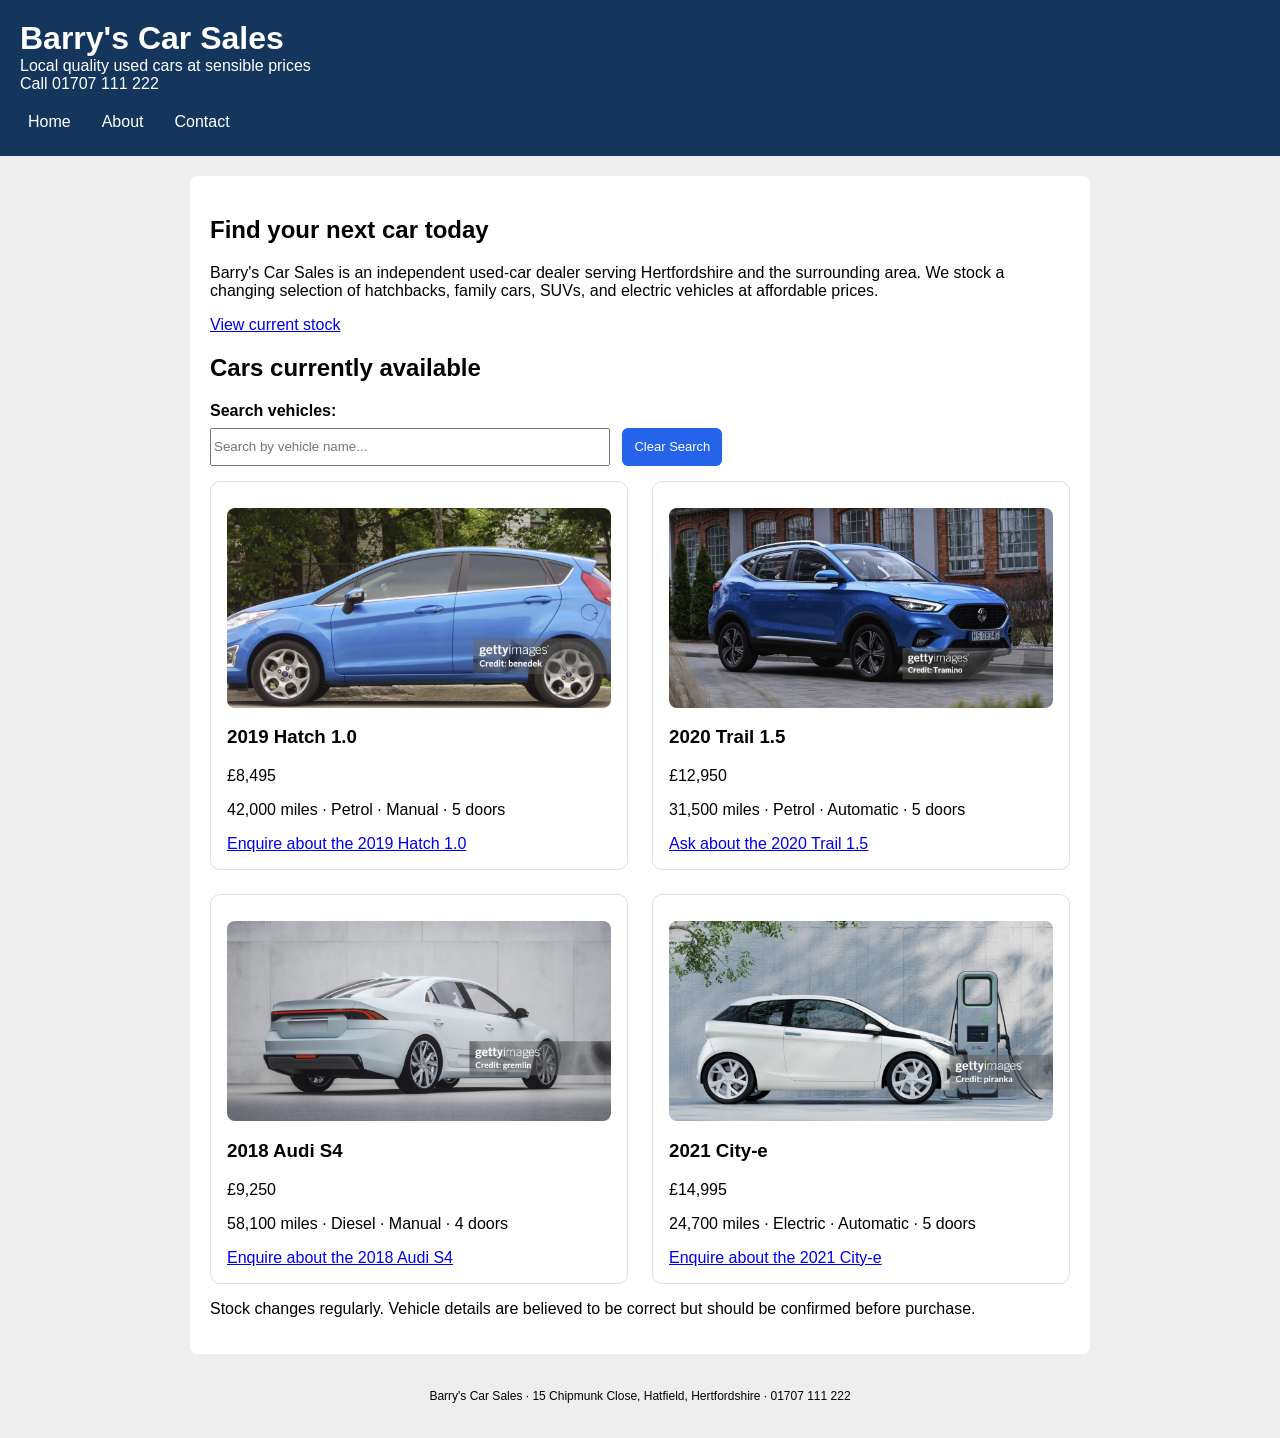
<file: improved-website/index.html>
<!DOCTYPE html>
<html lang="en">
<head>
    <meta charset="utf-8">
    <title>Barry's Car Sales</title>
    <link rel="stylesheet" href="styles.css">
    <script src="script.js" defer></script>
</head>
<body>
<header>
    <div>
        <div>
            <h1>Barry's Car Sales</h1>
            <div>Local quality used cars at sensible prices</div>
        </div>
        <div>Call 01707 111 222</div>
    </div>
    <nav>
        <a href="index.html">Home</a>
        <a href="about.html">About</a>
        <a href="enquiry.html">Contact</a>
    </nav>
</header>

<main>
    <section>
        <h2>Find your next car today</h2>
        <p>Barry's Car Sales is an independent used-car dealer serving Hertfordshire and the surrounding area. We stock a changing selection of hatchbacks, family cars, SUVs, and electric vehicles at affordable prices.</p>
        <a href="#cars">View current stock</a>
    </section>

    <h2 id="cars">Cars currently available</h2>
    <label for="vehicle-search">Search vehicles:</label>
    <input
        type="search"
        id="vehicle-search"
        placeholder="Search by vehicle name..."
    >
    <button type="button" id="clear-search">Clear Search</button>
    <p id="no-results" hidden>
        No vehicles found. Try another search.
    </p>

    <div class="vehicle-list">
        <div class="vehicle-card">
            <img src="hatchback.jpg" alt="2019 hatchback car for sale">
            <h3>2019 Hatch 1.0</h3>
            <div>£8,495</div>
            <p>42,000 miles · Petrol · Manual · 5 doors</p>
            <a href="enquiry.html?car=hatch">Enquire about the 2019 Hatch 1.0</a>
        </div>

        <div class="vehicle-card">
            <img src="suv.jpg" alt="A blue SUV for sale">
            <h3>2020 Trail 1.5</h3>
            <div>£12,950</div>
            <p>31,500 miles · Petrol · Automatic · 5 doors</p>
            <a href="enquiry.html?car=trail">Ask about the 2020 Trail 1.5</a>
        </div>

        <div class="vehicle-card">
            <img src="saloon.jpg" alt="2018 Audi S4 saloon car for sale">
            <h3>2018 Audi S4</h3>
            <div>£9,250</div>
            <p>58,100 miles · Diesel · Manual · 4 doors</p>
            <a href="enquiry.html?car=audi">Enquire about the 2018 Audi S4</a>
        </div>

        <div class="vehicle-card">
            <img src="electric.jpg" alt="White electric car connected to a charging point">
            <h3>2021 City-e</h3>
            <div>£14,995</div>
            <p>24,700 miles · Electric · Automatic · 5 doors</p>
            <a href="enquiry.html?car=city">Enquire about the 2021 City-e</a>
        </div>
    </div>

    <p>Stock changes regularly. Vehicle details are believed to be correct but should be confirmed before purchase.</p>
</main>

<footer>
    Barry's Car Sales · 15 Chipmunk Close, Hatfield, Hertfordshire · 01707 111 222
</footer>
</body>
</html>
</file>
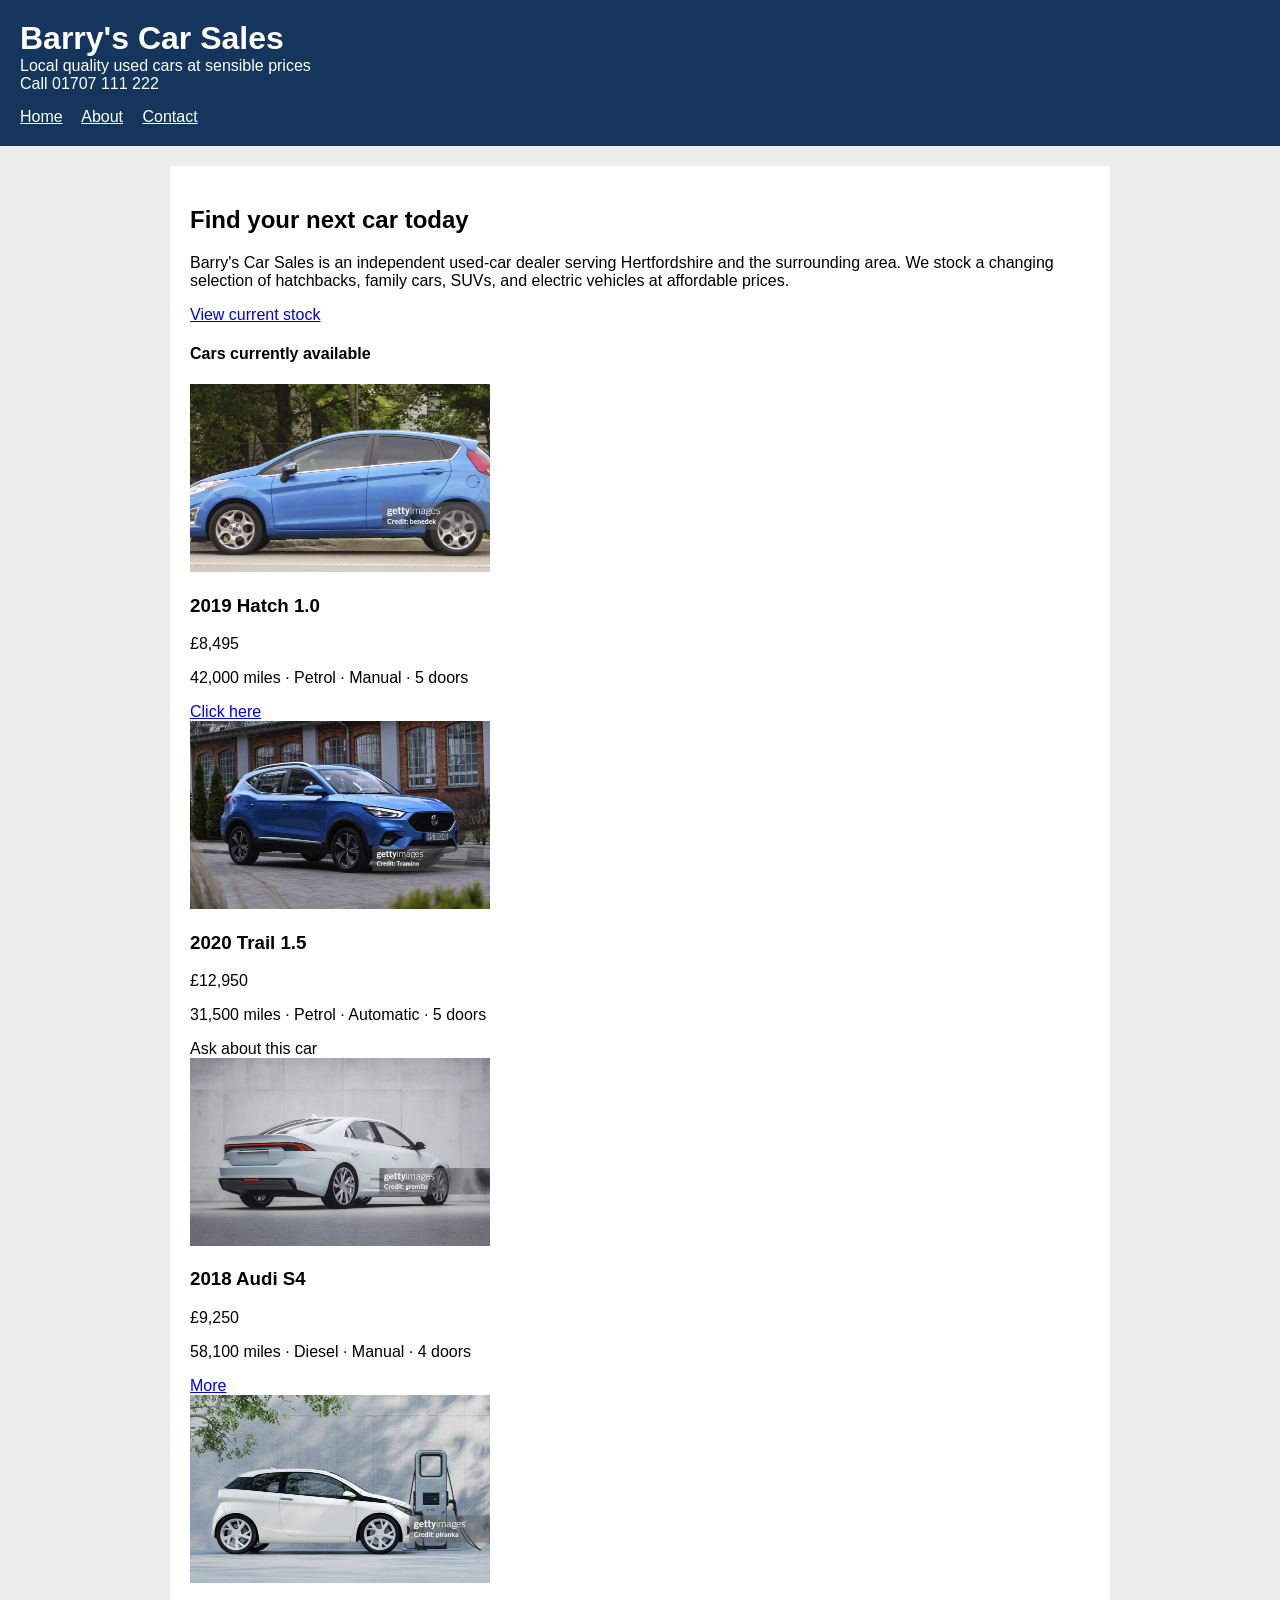
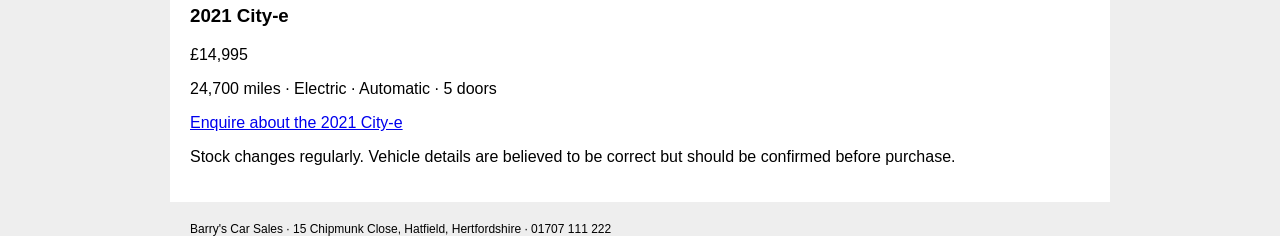
<file: original-website/index.html>
<!DOCTYPE html>
<html>
<head>
    <meta charset="utf-8">
    <title>Barry's Car Sales</title>
    <link rel="stylesheet" href="styles.css">
    <script src="script.js" defer></script>
</head>
<body>
<header>
    <div>
        <div>
            <h1>Barry's Car Sales</h1>
            <div>Local quality used cars at sensible prices</div>
        </div>
        <div>Call 01707 111 222</div>
    </div>
    <nav>
        <a href="index.html">Home</a>
        <a href="about.html">About</a>
        <a href="enquiry.html">Contact</a>
    </nav>
</header>

<main>
    <section>
        <h2>Find your next car today</h2>
        <p>Barry's Car Sales is an independent used-car dealer serving Hertfordshire and the surrounding area. We stock a changing selection of hatchbacks, family cars, SUVs, and electric vehicles at affordable prices.</p>
        <a href="#cars">View current stock</a>
    </section>

    <h4 id="cars">Cars currently available</h4>

    <div>
        <div>
            <img src="hatchback.jpg">
            <h3>2019 Hatch 1.0</h3>
            <div>£8,495</div>
            <p>42,000 miles · Petrol · Manual · 5 doors</p>
            <a href="enquiry.html">Click here</a>
        </div>

        <div>
            <img src="suv.jpg" alt="A blue SUV for sale">
            <h3>2020 Trail 1.5</h3>
            <div>£12,950</div>
            <p>31,500 miles · Petrol · Automatic · 5 doors</p>
            <div id="suv-enquiry">Ask about this car</div>
        </div>

        <div>
            <img src="saloon.jpg" alt="car">
            <h3>2018 Audi S4</h3>
            <div>£9,250</div>
            <p>58,100 miles · Diesel · Manual · 4 doors</p>
            <a href="enquiry.html">More</a>
        </div>

        <div>
            <img src="electric.jpg" alt="White electric car connected to a charging point">
            <h3>2021 City-e</h3>
            <div>£14,995</div>
            <p>24,700 miles · Electric · Automatic · 5 doors</p>
            <a href="enquiry.html">Enquire about the 2021 City-e</a>
        </div>
    </div>

    <p>Stock changes regularly. Vehicle details are believed to be correct but should be confirmed before purchase.</p>
</main>

<footer>
    Barry's Car Sales · 15 Chipmunk Close, Hatfield, Hertfordshire · 01707 111 222
</footer>
</body>
</html>
</file>
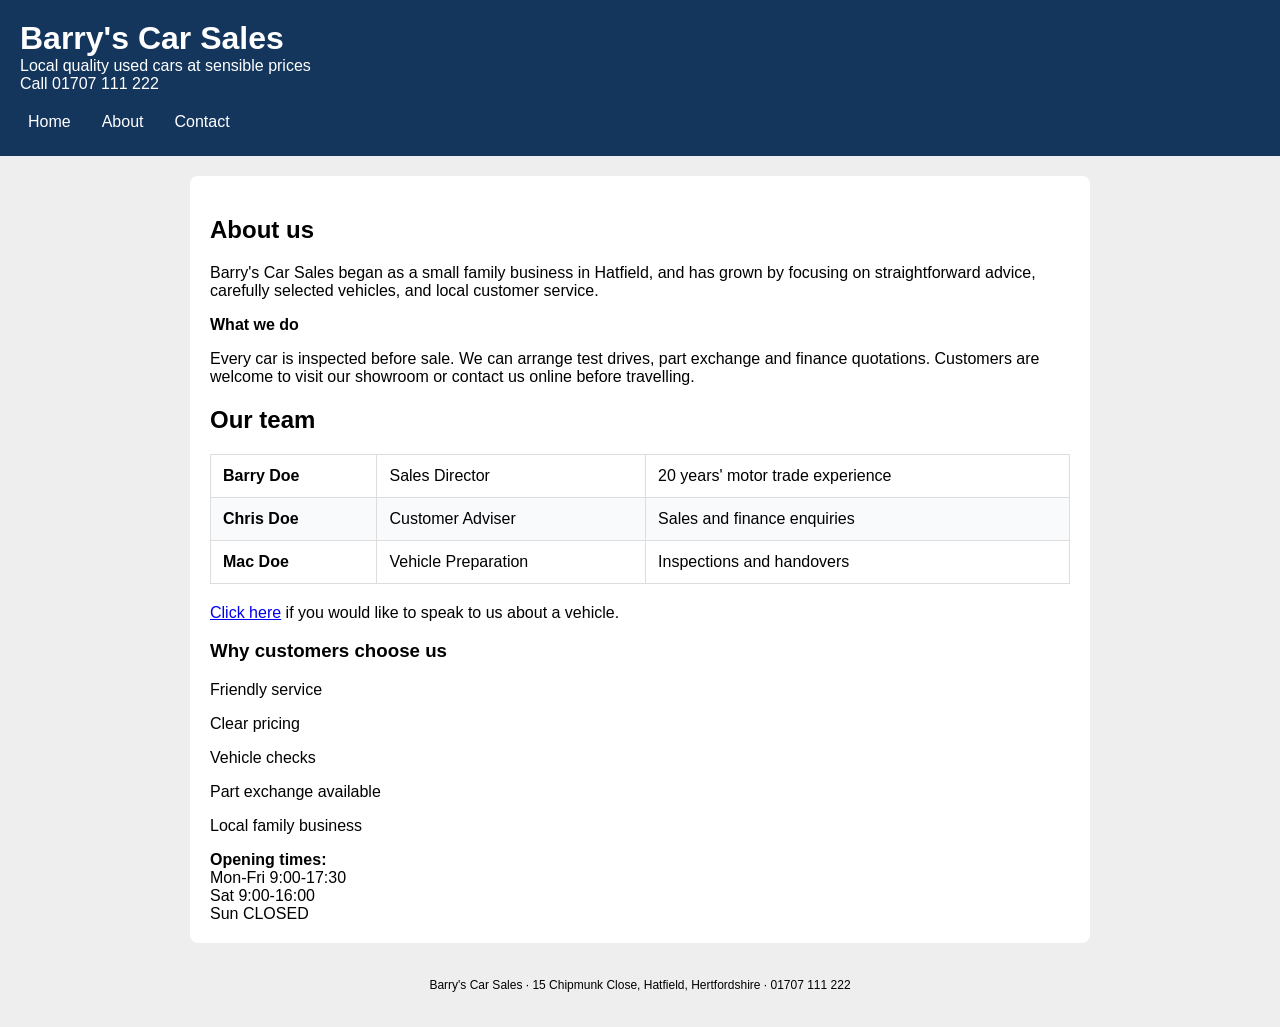
<file: improved-website/about.html>
<!DOCTYPE html>
<html lang="en">
<head>
    <meta charset="utf-8">
    <title>About Barry's Car Sales</title>
    <link rel="stylesheet" href="styles.css">
    <script src="script.js" defer></script>
</head>
<body>
<header>
    <div>
        <div>
            <h1>Barry's Car Sales</h1>
            <div>Local quality used cars at sensible prices</div>
        </div>
        <div>Call 01707 111 222</div>
    </div>
    <nav>
        <a href="index.html">Home</a>
        <a href="about.html">About</a>
        <a href="enquiry.html">Contact</a>
    </nav>
</header>

<main>
    <div>
        <section>
            <h2>About us</h2>
            <p>Barry's Car Sales began as a small family business in Hatfield, and has grown by focusing on straightforward advice, carefully selected vehicles, and local customer service.</p>

            <div><strong>What we do</strong></div>
            <p>Every car is inspected before sale. We can arrange test drives, part exchange and finance quotations. Customers are welcome to visit our showroom or contact us online before travelling.</p>

            <h2>Our team</h2>
            <table>
                <tr>
                    <td><strong>Barry Doe</strong></td>
                    <td>Sales Director</td>
                    <td>20 years' motor trade experience</td>
                </tr>
                <tr>
                    <td><strong>Chris Doe</strong></td>
                    <td>Customer Adviser</td>
                    <td>Sales and finance enquiries</td>
                </tr>
                <tr>
                    <td><strong>Mac Doe</strong></td>
                    <td>Vehicle Preparation</td>
                    <td>Inspections and handovers</td>
                </tr>
            </table>

            <p><a href="enquiry.html">Click here</a> if you would like to speak to us about a vehicle.</p>
        </section>

        <aside>
            <h3>Why customers choose us</h3>
            <p>Friendly service</p>
            <p>Clear pricing</p>
            <p>Vehicle checks</p>
            <p>Part exchange available</p>
            <p>Local family business</p>
        </aside>
    </div>

    <div>
        <strong>Opening times:</strong><br>
        Mon-Fri 9:00-17:30<br>
        Sat 9:00-16:00<br>
        Sun CLOSED
    </div>
</main>

<footer>
    Barry's Car Sales · 15 Chipmunk Close, Hatfield, Hertfordshire · 01707 111 222
</footer>
</body>
</html>
</file>
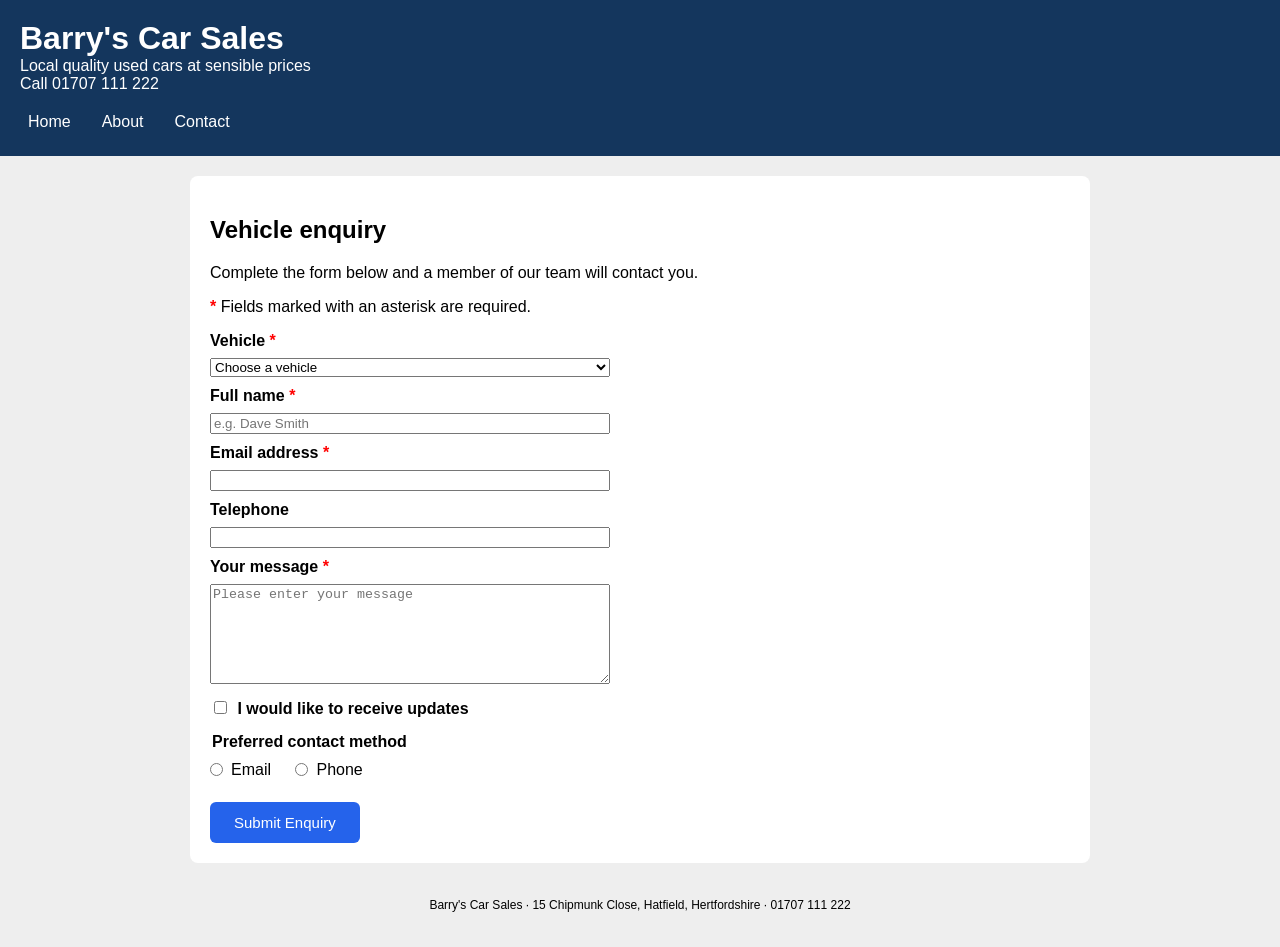
<file: improved-website/enquiry.html>
<!DOCTYPE html>
<html lang="en">
<head>
    <meta charset="utf-8">
    <title>Vehicle Enquiry - Barry's Car Sales</title>
    <link rel="stylesheet" href="styles.css">
    <script src="script.js" defer></script>
</head>
<body>
<header>
    <div>
        <div>
            <h1>Barry's Car Sales</h1>
            <div>Local quality used cars at sensible prices</div>
        </div>
        <div>Call 01707 111 222</div>
    </div>
    <nav>
        <a href="index.html">Home</a>
        <a href="about.html">About</a>
        <a href="enquiry.html">Contact</a>
    </nav>
</header>

<main>
    <h2>Vehicle enquiry</h2>
    <p id="form-intro">Complete the form below and a member of our team will contact you.</p>
    <p id="required-note"><span class="required">*</span> Fields marked with an asterisk are required.</p>

    <form action="#" method="post" id="enquiry-form">
        <div>
            <label for="car">Vehicle <span class="required">*</span></label>
            <select id="car" name="car" required>
                <option value="">Choose a vehicle</option>
                <option value="hatch">2019 Hatch 1.0</option>
                <option value="trail">2020 Trail 1.5</option>
                <option value="audi">2018 Audi S4</option>
                <option value="city">2021 City-e</option>
            </select>
        </div>

        <div>
            <label for="name">Full name <span class="required">*</span></label>
            <input type="text" id="name" name="name" placeholder="e.g. Dave Smith" required>
        </div>

        <div>
            <label for="email">Email address <span class="required">*</span></label>
            <input type="email" id="email" name="email" required>
        </div>

        <div>
            <label for="phone">Telephone</label>
            <input type="tel" id="phone" name="phone">
        </div>

        <div>
            <label for="message">Your message <span class="required">*</span></label>
            <textarea id="message" name="message" placeholder="Please enter your message" required></textarea>
        </div>

        <div>
            <label class="checkbox-option">
                <input type="checkbox" id="updates" name="updates">
                 I would like to receive updates
            </label>
        </div>

        <fieldset class="contact-method">

           <legend>Preferred contact method</legend>

           <label class="radio-option">
               <input type="radio" name="contact" value="email">
                Email
           </label>

            <label class="radio-option">
               <input type="radio" name="contact" value="phone">
                Phone
           </label>

         </fieldset>

        <button type="submit">Submit Enquiry</button>
    </form>
    <div id="success-message" hidden role="status" aria-live="polite">
        <h3>✓ Enquiry submitted successfully</h3>
        <p>Thank you for contacting Barry's Car Sales.</p>
        <p>We aim to respond within two working days.</p>
    </div>

</main>

<footer>
    Barry's Car Sales · 15 Chipmunk Close, Hatfield, Hertfordshire · 01707 111 222
</footer>
</body>
</html>
</file>
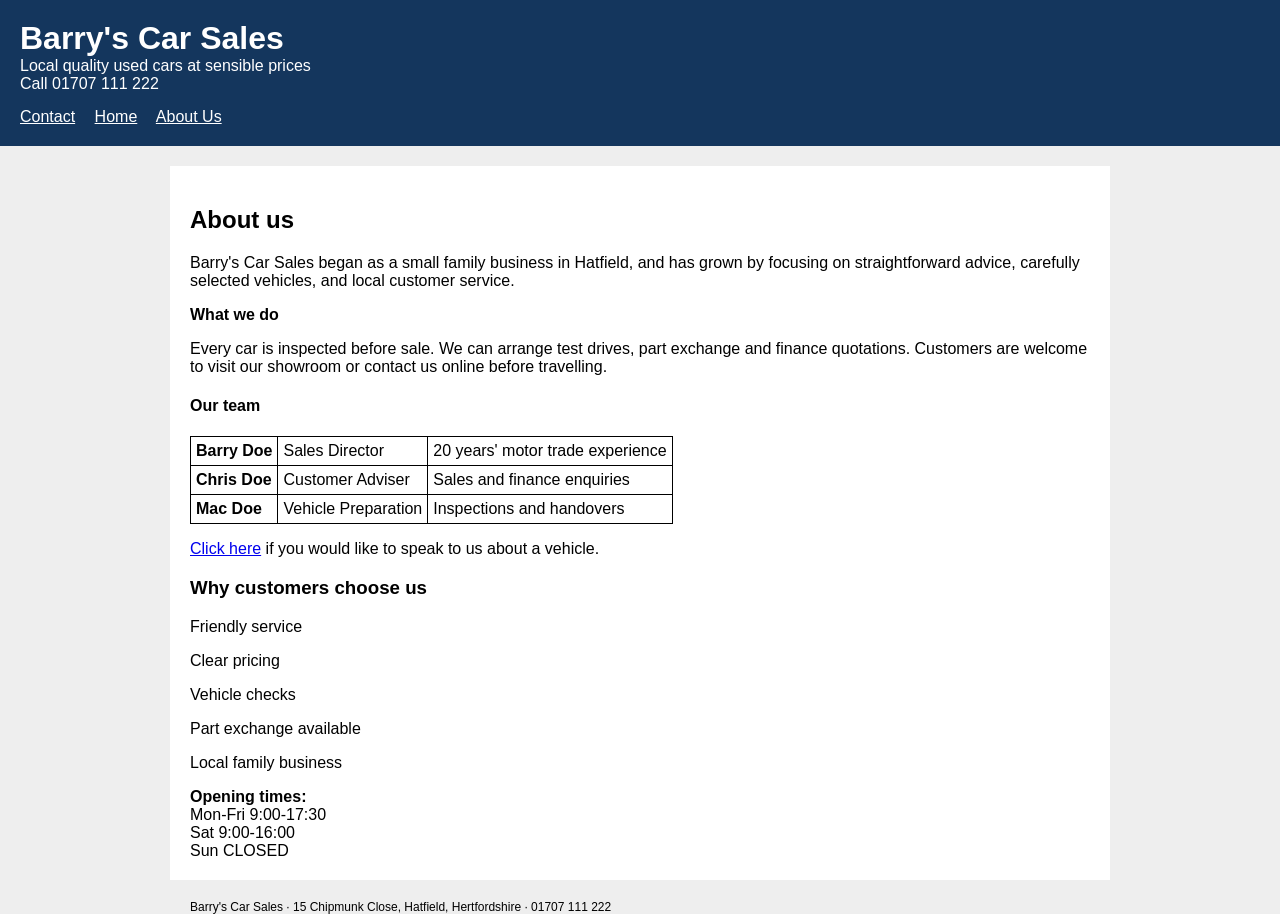
<file: original-website/about.html>
<!DOCTYPE html>
<html lang="en">
<head>
    <meta charset="utf-8">
    <title>About Barry's Car Sales</title>
    <link rel="stylesheet" href="styles.css">
    <script src="script.js" defer></script>
</head>
<body>
<header>
    <div>
        <div>
            <h1>Barry's Car Sales</h1>
            <div>Local quality used cars at sensible prices</div>
        </div>
        <div>Call 01707 111 222</div>
    </div>
    <nav>
        <a href="enquiry.html">Contact</a>
        <a href="index.html">Home</a>
        <a href="about.html">About Us</a>
    </nav>
</header>

<main>
    <div>
        <section>
            <h2>About us</h2>
            <p>Barry's Car Sales began as a small family business in Hatfield, and has grown by focusing on straightforward advice, carefully selected vehicles, and local customer service.</p>

            <div><strong>What we do</strong></div>
            <p>Every car is inspected before sale. We can arrange test drives, part exchange and finance quotations. Customers are welcome to visit our showroom or contact us online before travelling.</p>

            <h4>Our team</h4>
            <table>
                <tr>
                    <td><strong>Barry Doe</strong></td>
                    <td>Sales Director</td>
                    <td>20 years' motor trade experience</td>
                </tr>
                <tr>
                    <td><strong>Chris Doe</strong></td>
                    <td>Customer Adviser</td>
                    <td>Sales and finance enquiries</td>
                </tr>
                <tr>
                    <td><strong>Mac Doe</strong></td>
                    <td>Vehicle Preparation</td>
                    <td>Inspections and handovers</td>
                </tr>
            </table>

            <p><a href="enquiry.html">Click here</a> if you would like to speak to us about a vehicle.</p>
        </section>

        <aside>
            <h3>Why customers choose us</h3>
            <p>Friendly service</p>
            <p>Clear pricing</p>
            <p>Vehicle checks</p>
            <p>Part exchange available</p>
            <p>Local family business</p>
        </aside>
    </div>

    <div>
        <strong>Opening times:</strong><br>
        Mon-Fri 9:00-17:30<br>
        Sat 9:00-16:00<br>
        Sun CLOSED
    </div>
</main>

<footer>
    Barry's Car Sales · 15 Chipmunk Close, Hatfield, Hertfordshire · 01707 111 222
</footer>
</body>
</html>
</file>
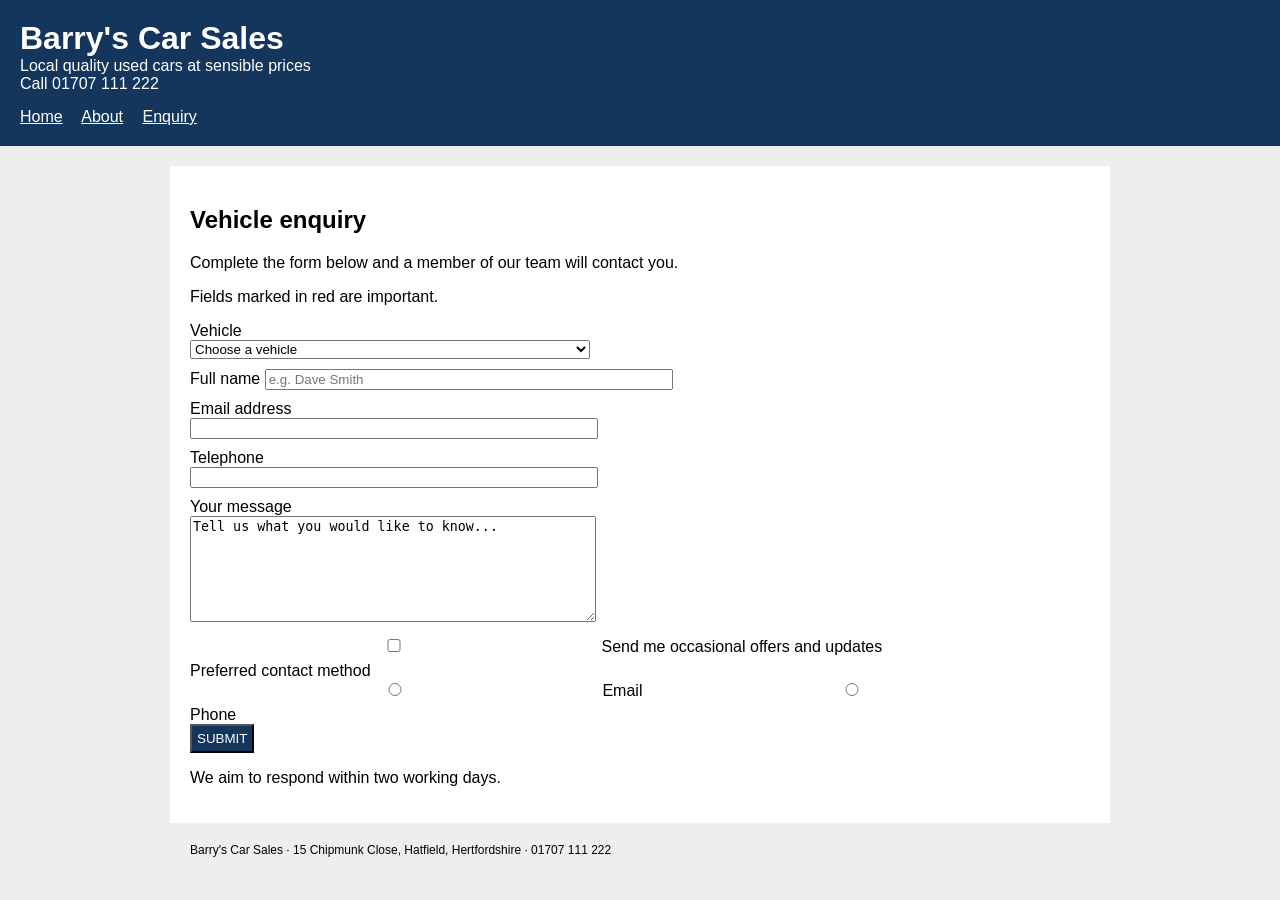
<file: original-website/enquiry.html>
<!DOCTYPE html>
<html lang="en">
<head>
    <meta charset="utf-8">
    <title>Vehicle Enquiry - Barry's Car Sales</title>
    <link rel="stylesheet" href="styles.css">
    <script src="script.js" defer></script>
</head>
<body>
<header>
    <div>
        <div>
            <h1>Barry's Car Sales</h1>
            <div>Local quality used cars at sensible prices</div>
        </div>
        <div>Call 01707 111 222</div>
    </div>
    <nav>
        <a href="index.html">Home</a>
        <a href="about.html">About</a>
        <a href="enquiry.html">Enquiry</a>
    </nav>
</header>

<main>
    <h2>Vehicle enquiry</h2>
    <p>Complete the form below and a member of our team will contact you.</p>
    <p>Fields marked in red are important.</p>

    <form action="#" method="post">
        <div>
            <label for="car">Vehicle</label>
            <select id="car" name="car">
                <option value="">Choose a vehicle</option>
                <option>2019 Hatch 1.0</option>
                <option>2020 Trail 1.5</option>
                <option>2018 Audi S4</option>
                <option>2021 City-e</option>
            </select>
        </div>

        <div>
            <span>Full name</span>
            <input type="text" name="name" placeholder="e.g. Dave Smith">
        </div>

        <div>
            <label for="email">Email address</label>
            <input type="text" id="email" name="email">
        </div>

        <div>
            <label for="phone">Telephone</label>
            <input type="text" id="phone" name="phone">
        </div>

        <div>
            <label for="message">Your message</label>
            <textarea id="message" name="message">Tell us what you would like to know...</textarea>
        </div>

        <div>
            <input type="checkbox" id="updates" name="updates">
            <span>Send me occasional offers and updates</span>
        </div>

        <div>
            <label>Preferred contact method</label>
            <div>
                <input type="radio" name="contact" value="email"> Email
                <input type="radio" name="contact" value="phone"> Phone
            </div>
        </div>

        <button type="submit">SUBMIT</button>
    </form>

    <p>We aim to respond within two working days.</p>
</main>

<footer>
    Barry's Car Sales · 15 Chipmunk Close, Hatfield, Hertfordshire · 01707 111 222
</footer>
</body>
</html>
</file>
<file: improved-website/styles.css>
body {
    font-family: Arial;
    margin: 0;
    background: #eeeeee;
}

header {
    background: #14365d;
    color: white;
    padding: 20px;
}

h1 {
    margin: 0;
}

nav {
    margin-top: 15px;
    display: flex;
    flex-wrap: wrap;
    gap: 15px;
}

nav a {
    color: white;
    text-decoration: none;
    padding: 5px 8px;
    transition: 0.3s ease;
}

nav a:hover {
    color: #ffd700;
    text-decoration: underline;
}

nav a:focus-visible {
    outline: 2px solid white;
    outline-offset: 4px;
}

main {
    width: 90%;
    max-width: 900px;
    margin: 20px auto;
    padding: 20px;
    box-sizing: border-box;
    background: white;
    border-radius: 8px;
}

img {
    max-width: 100%;
    height: auto;
    display: block;
    margin: 10px auto;
}

table {
    width: 100%;
    max-width: 100%;
    border-collapse: collapse;
    margin: 20px 0;
}

th,
td {
    border: 1px solid #ddd;
    padding: 12px;
    text-align: left;
}

th {
    background-color: #f1f5f9;
    font-weight: bold;
}

tr:nth-child(even) {
    background-color: #f9fafb;
}

label {
    display: block;
    margin-bottom: 8px;
    font-weight: 600;
}

input:not([type="checkbox"]):not([type="radio"]):not([type="submit"]),
select,
textarea {
    width: 100%;
    max-width: 400px;
    box-sizing: border-box;
    margin-bottom: 10px;
}

input[type="checkbox"],
input[type="radio"] {
    width: auto;
    margin-right: 6px;
}

textarea {
    height: 100px;
}

button {
    padding: 12px 24px;
    background-color: #2563eb;
    color: white;
    border: none;
    border-radius: 6px;
    font-size: 15px;
    cursor: pointer;
    transition: background-color 0.3s ease;
}

button:hover {
    background-color: #1d4ed8;
}

button:focus-visible {
    outline: 3px solid #93c5fd;
    outline-offset: 3px;
}

footer {
    width: 90%;
    max-width: 900px;
    margin: 20px auto;
    padding: 15px;
    box-sizing: border-box;
    font-size: 12px;
    text-align: center;
}
/* Mobile Responsive Design */

@media screen and (max-width: 768px) {

    header {
        padding: 15px;
        text-align: center;
    }

    nav {
        justify-content: center;
        gap: 10px;
    }

    main {
        width: 95%;
        padding: 15px;
    }

    img {
        max-width: 100%;
        height: auto;
    }

    table {
        display: block;
        overflow-x: auto;
    }

    input:not([type="checkbox"]):not([type="radio"]):not([type="submit"]),
    select,
    textarea {
            width: 100%;
            max-width: 100%;
    }

    footer {
        width: 95%;
        padding: 10px;
    }

    button {
        max-width: 100%;
    }
    .vehicle-card {
        width: 100%;
        box-sizing: border-box;
    }

    .vehicle-card img {
        width: 100%;
        height: auto;
    }
    .vehicle-list {
        grid-template-columns: 1fr;
    }
}
/* Contact method alignment */

.contact-method {
    border: none;
    padding: 0;
    margin: 15px 0;
}

.contact-method legend {
    font-weight: 600;
    margin-bottom: 10px;
}

.radio-option {
    display: inline-flex;
    align-items: center;
    gap: 8px;
    margin-right: 20px;
    font-weight: normal;
}

.radio-option input[type="radio"] {
    width: auto;
    margin: 0;
}
.required {
    color: red;
    font-weight: bold;
}
/* Vehicle listing layout */
.vehicle-list {
    display: grid;
    grid-template-columns: repeat(2, 1fr);
    gap: 24px;
}

.vehicle-card {
    background: white;
    border: 1px solid #ddd;
    border-radius: 10px;
    padding: 16px;
}

.vehicle-card img {
    width: 100%;
    height: 200px;
    object-fit: cover;
    border-radius: 8px;
}
@media screen and (max-width: 768px) {
    main .vehicle-list {
        display: grid;
        grid-template-columns: 1fr !important;
        width: 100%;
    }

    .vehicle-card {
        width: 100%;
    }
}

/* Search bar and clear button alignment */
#vehicle-search,
#clear-search {
    box-sizing: border-box;
    height: 38px;
    vertical-align: middle;
}

#vehicle-search {
    width: 400px;
    max-width: 65%;
    margin: 0;
}

#clear-search {
    width: auto;
    padding: 0 12px;
    margin: 0 0 0 8px;
    font-size: 13px;
    line-height: 36px;
    display: inline-block;
}
/* Space below vehicle search controls */
#vehicle-search,
#clear-search {
    margin-bottom: 15px;
}
/* Success message styling */
#success-message {
    background-color: #eaf7ed;
    border: 1px solid #a5d6ad;
    border-radius: 10px;
    padding: 20px;
    color: #1b5e20;
    margin-top: 20px;
}

#success-message h3 {
    margin-top: 10px;
    margin-bottom: 12px;
}
</file>
<file: original-website/styles.css>
body {
    font-family: Arial;
    margin: 0;
    background: #eeeeee;
}

header {
    background: #14365d;
    color: white;
    padding: 20px;
}

h1 {
    margin: 0;
}

nav {
    margin-top: 15px;
}

nav a {
    color: white;
    margin-right: 15px;
}

main {
    width: 900px;
    margin: 20px auto;
    padding: 20px;
    background: white;
}

img {
    width: 300px;
}

table {
    border-collapse: collapse;
}

td {
    border: 1px solid black;
    padding: 5px;
}

label {
    display: block;
}

input,
select,
textarea {
    width: 400px;
    margin-bottom: 10px;
}

textarea {
    height: 100px;
}

button {
    background: #14365d;
    color: white;
    padding: 5px;
}

footer {
    width: 900px;
    margin: auto;
    font-size: 12px;
}
</file>
